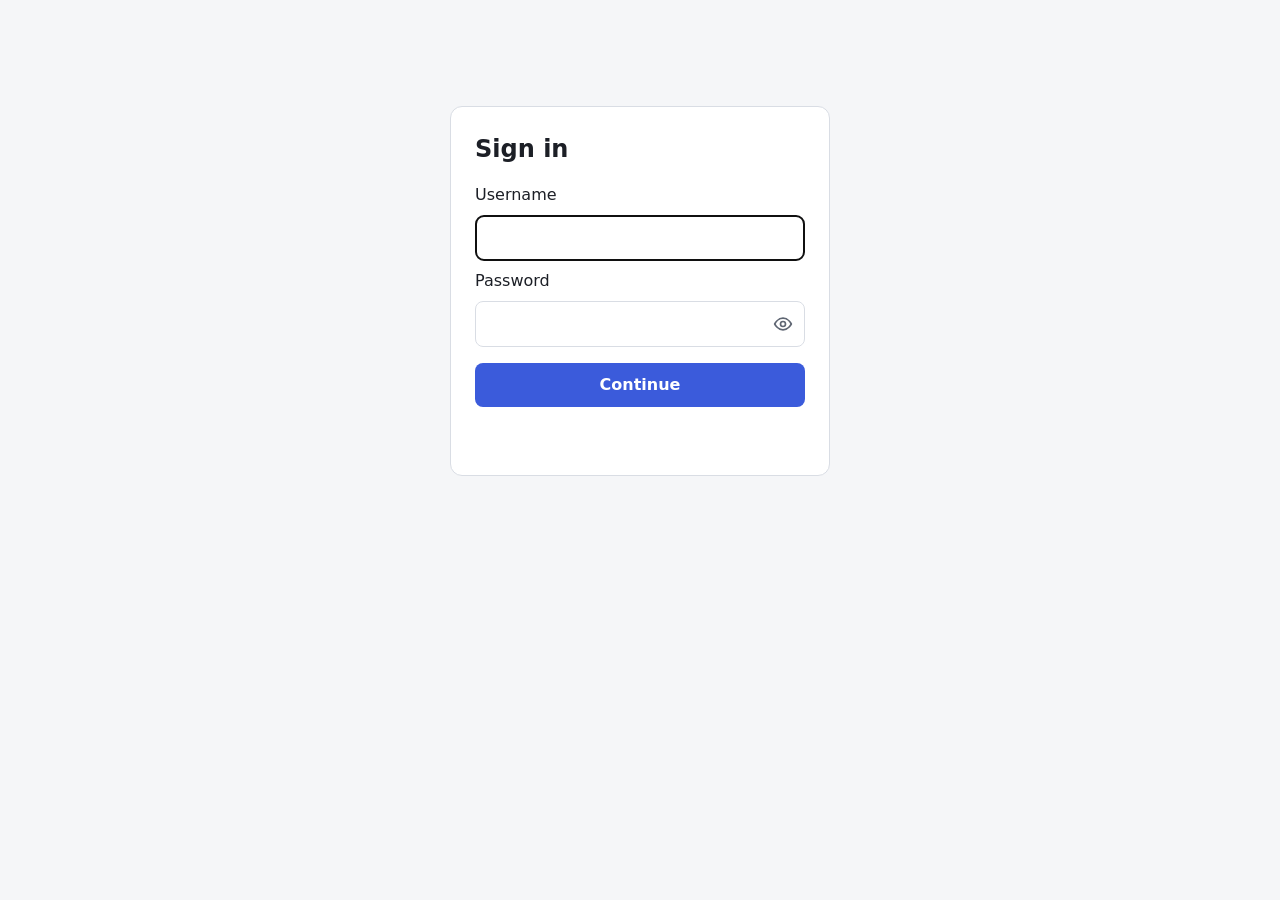
<file: index.html>
<!doctype html>
<html lang="en">
  <head>
    <meta charset="utf-8" />
    <meta name="viewport" content="width=device-width, initial-scale=1" />
    <meta name="robots" content="noindex, nofollow" />
    <meta name="referrer" content="no-referrer" />
    <!-- Only this site's own files may run, and data may only go to the shared Supabase project. -->
    <meta
      http-equiv="Content-Security-Policy"
      content="default-src 'self'; script-src 'self'; style-src 'self'; img-src 'self' data:; connect-src https://wudphhhkegjwlxuhkfht.supabase.co; base-uri 'none'; form-action 'self'"
    />
    <title>Apps</title>
    <link rel="icon" href="data:," />
    <link rel="stylesheet" href="assets/style.css" />
  </head>
  <body>
    <!-- Hidden until assets/js/landing.js confirms the visitor is fully signed in. -->
    <div id="page-content" hidden>
      <header class="page-header">
        <h1>Apps</h1>
        <button type="button" id="sign-out-button" class="quiet-button">Sign out</button>
      </header>

      <!-- Shown by landing.js only while no authenticator app is set up. -->
      <p id="authenticator-prompt" class="notice" hidden>
        Sign-in currently uses your password only.
        <a href="login.html?setup=1">Set up an authenticator app</a> to add a second step.
      </p>

      <!-- One box per app. To add an app: copy a box, point it at the app's folder. -->
      <main class="app-grid">
        <a class="app-box" href="todo/">
          <h2>To-Do List</h2>
          <p>Add tasks, drag them into order, tick them off.</p>
        </a>

        <div class="app-box is-not-connected">
          <h2>TradeRanker</h2>
          <p>Not connected yet.</p>
        </div>

        <div class="app-box is-not-connected">
          <h2>ClassAssistants</h2>
          <p>Not connected yet.</p>
        </div>
      </main>
    </div>

    <script src="assets/js/vendor/supabase-js-2.112.0.umd.js"></script>
    <script type="module" src="assets/js/landing.js"></script>
  </body>
</html>
</file>
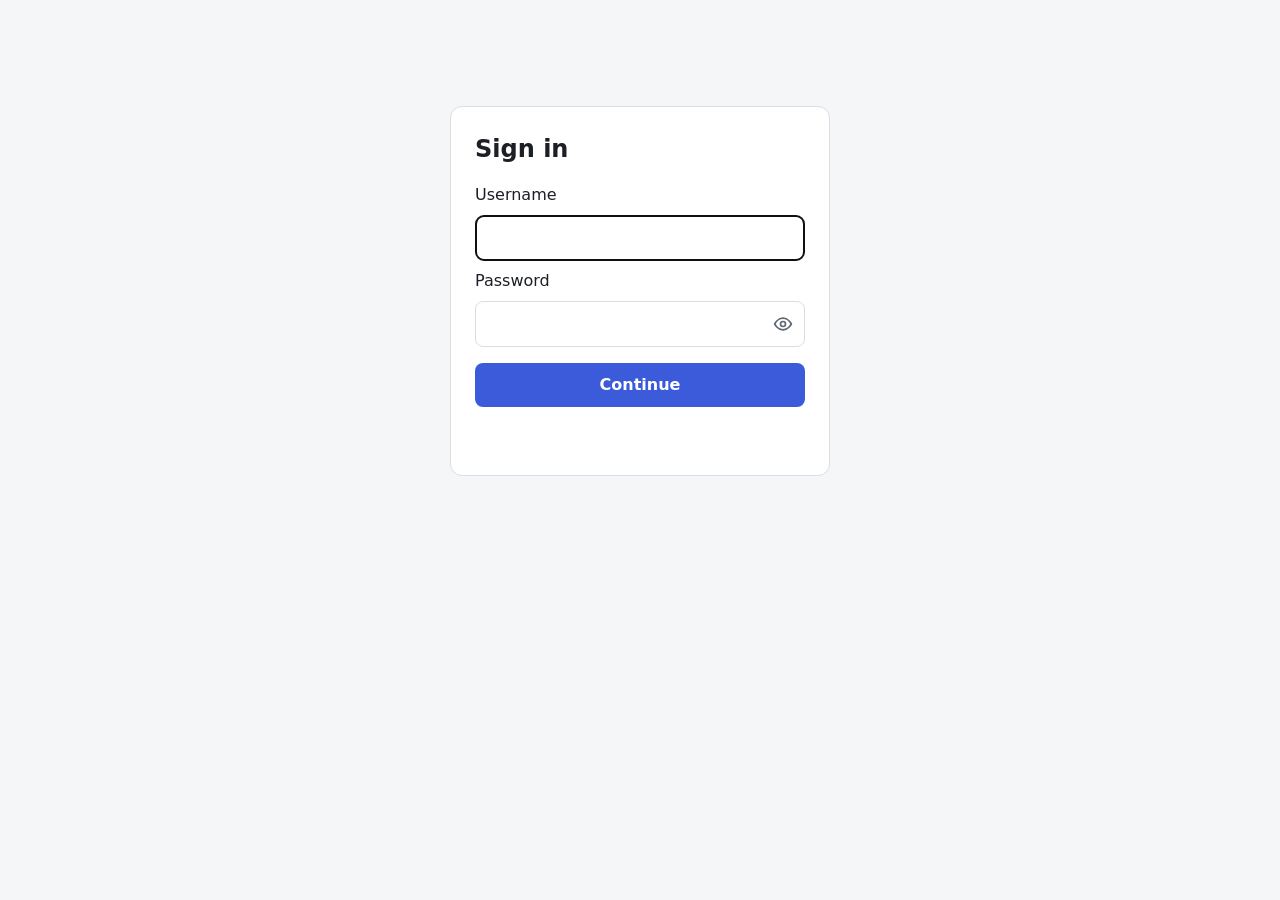
<file: todo/index.html>
<!doctype html>
<html lang="en">
  <head>
    <meta charset="utf-8" />
    <meta name="viewport" content="width=device-width, initial-scale=1" />
    <meta name="robots" content="noindex, nofollow" />
    <meta name="referrer" content="no-referrer" />
    <meta
      http-equiv="Content-Security-Policy"
      content="default-src 'self'; script-src 'self'; style-src 'self'; img-src 'self' data:; connect-src https://wudphhhkegjwlxuhkfht.supabase.co; base-uri 'none'; form-action 'self'"
    />
    <title>To-Do List</title>
    <link rel="icon" href="data:," />
    <link rel="stylesheet" href="../assets/style.css" />
  </head>
  <body>
    <!-- Hidden until assets/js/todo.js confirms the visitor is fully signed in. -->
    <div id="page-content" hidden>
      <header class="page-header">
        <h1>To-Do List</h1>
        <nav class="header-links">
          <a href="../index.html">All apps</a>
          <button type="button" id="sign-out-button" class="quiet-button">Sign out</button>
        </nav>
      </header>

      <main class="todo-page">
        <form id="add-task-form" class="add-task-form">
          <label for="new-task-title" class="visually-hidden">New task</label>
          <input
            id="new-task-title"
            type="text"
            placeholder="Add a task"
            maxlength="500"
            autocomplete="off"
          />
          <button type="submit" class="primary-button">Add</button>
        </form>

        <p id="status-message" class="error-message" role="status"></p>

        <ul id="open-task-list" class="task-list"></ul>
        <p id="empty-message" class="empty-message" hidden>Nothing to do. Add a task above.</p>

        <details id="done-section" class="done-section" hidden>
          <summary>Done (<span id="done-count">0</span>)</summary>
          <ul id="done-task-list" class="task-list is-done-list"></ul>
        </details>

        <!-- Deleted tasks are kept here so they can be restored. -->
        <details id="deleted-section" class="done-section" hidden>
          <summary>Deleted (<span id="deleted-count">0</span>)</summary>
          <ul id="deleted-task-list" class="task-list is-deleted-list"></ul>
        </details>
      </main>
    </div>

    <script src="../assets/js/vendor/supabase-js-2.112.0.umd.js"></script>
    <script type="module" src="../assets/js/todo.js"></script>
  </body>
</html>
</file>
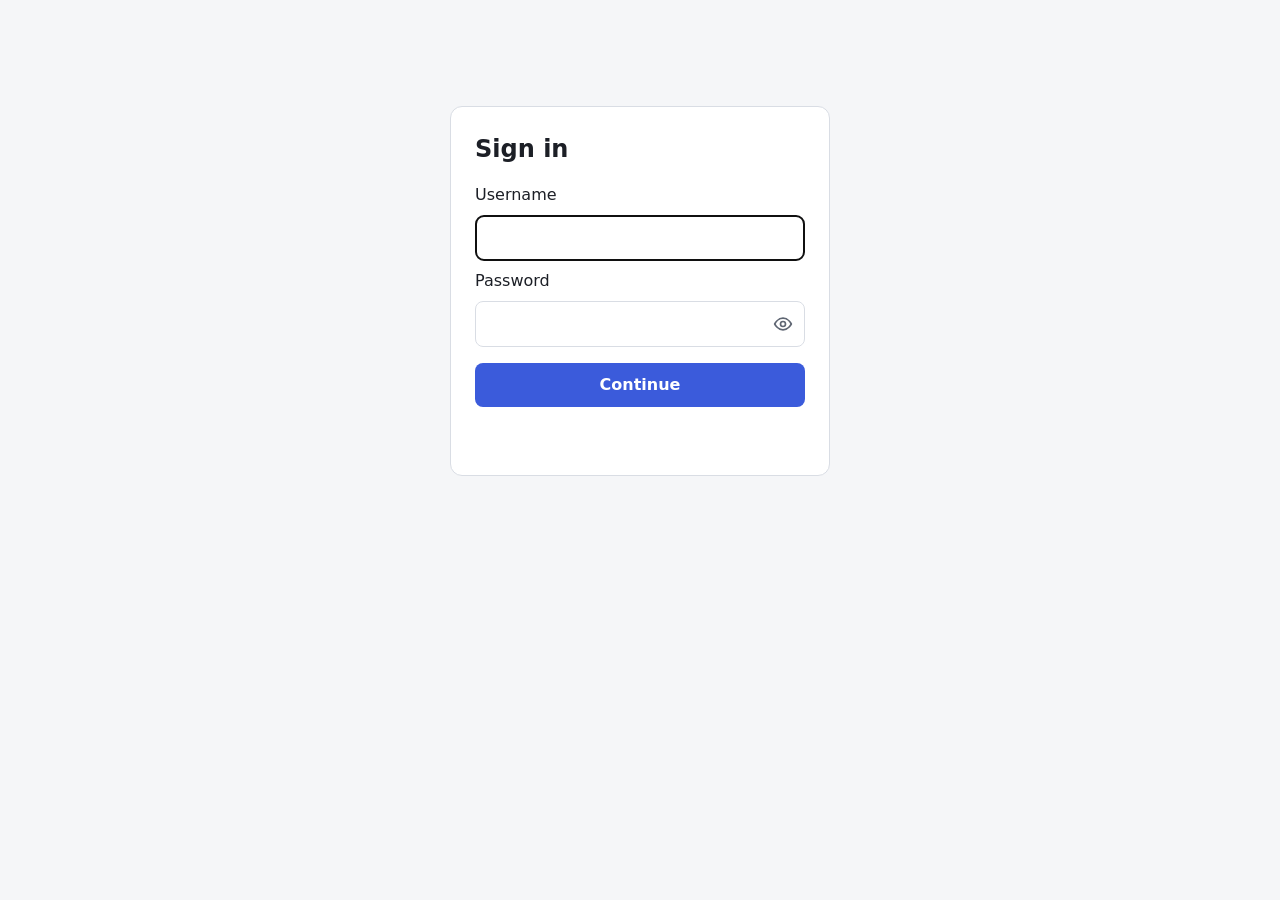
<file: login.html>
<!doctype html>
<html lang="en">
  <head>
    <meta charset="utf-8" />
    <meta name="viewport" content="width=device-width, initial-scale=1" />
    <meta name="robots" content="noindex, nofollow" />
    <meta name="referrer" content="no-referrer" />
    <meta
      http-equiv="Content-Security-Policy"
      content="default-src 'self'; script-src 'self'; style-src 'self'; img-src 'self' data:; connect-src https://wudphhhkegjwlxuhkfht.supabase.co; base-uri 'none'; form-action 'self'"
    />
    <title>Sign in</title>
    <link rel="icon" href="data:," />
    <link rel="stylesheet" href="assets/style.css" />
  </head>
  <body>
    <main class="login-card">
      <h1>Sign in</h1>

      <!-- Step 1: email and password. -->
      <section id="password-view" hidden>
        <form id="password-form">
          <label for="username">Username</label>
          <input
            id="username"
            type="text"
            autocomplete="username"
            autocapitalize="none"
            spellcheck="false"
            required
          />
          <label for="password">Password</label>
          <!-- The eye button shows or hides the typed password (assets/js/login.js). -->
          <div class="password-field">
            <input id="password" type="password" autocomplete="current-password" required />
            <button
              type="button"
              id="password-reveal-button"
              class="password-reveal-button"
              aria-label="Show password"
              aria-pressed="false"
              title="Show password"
            >
              <svg viewBox="0 0 24 24" width="20" height="20" aria-hidden="true">
                <path d="M2 12s3.6-7 10-7 10 7 10 7-3.6 7-10 7S2 12 2 12z" />
                <circle cx="12" cy="12" r="3" />
                <!-- Drawn only while the password is visible (see style.css). -->
                <line class="eye-slash" x1="4" y1="4" x2="20" y2="20" />
              </svg>
            </button>
          </div>
          <button type="submit" class="primary-button">Continue</button>
        </form>
      </section>

      <!-- Optional, opened from the landing page (login.html?setup=1): connect an authenticator app. -->
      <section id="authenticator-setup-view" hidden>
        <p>
          Set up your authenticator app. Scan this code with the app, then type the 6-digit code it
          shows.
        </p>
        <img id="authenticator-qr" class="authenticator-qr" alt="QR code for your authenticator app" />
        <p class="small-print">
          Can't scan? Enter this key in the app instead:
          <code id="authenticator-secret"></code>
        </p>
        <form id="setup-form">
          <label for="setup-code">6-digit code</label>
          <input
            id="setup-code"
            type="text"
            inputmode="numeric"
            autocomplete="one-time-code"
            pattern="[0-9]{6}"
            maxlength="6"
            required
          />
          <button type="submit" class="primary-button">Finish setup</button>
        </form>
        <a href="index.html">Not now</a>
      </section>

      <!-- Step 2, only when an authenticator is set up: code from the app. -->
      <section id="authenticator-code-view" hidden>
        <p>Enter the 6-digit code from your authenticator app.</p>
        <form id="code-form">
          <label for="login-code">6-digit code</label>
          <input
            id="login-code"
            type="text"
            inputmode="numeric"
            autocomplete="one-time-code"
            pattern="[0-9]{6}"
            maxlength="6"
            required
          />
          <button type="submit" class="primary-button">Sign in</button>
        </form>
        <button type="button" class="quiet-button start-over-button">Start over</button>
      </section>

      <p id="login-error" class="error-message" role="alert"></p>
    </main>

    <script src="assets/js/vendor/supabase-js-2.112.0.umd.js"></script>
    <script type="module" src="assets/js/login.js"></script>
  </body>
</html>
</file>
<file: assets/style.css>
/* One stylesheet for the landing page, login page and to-do list.
   Colours are variables so light and dark mode share every rule below. */
:root {
  --page-background: #f5f6f8;
  --card-background: #ffffff;
  --text: #1c1f26;
  --muted-text: #5f6673;
  --border: #d9dde4;
  --accent: #3b5bdb;
  --accent-text: #ffffff;
  --danger: #c92a2a;
  --drag-highlight: #e7ecff;
}

@media (prefers-color-scheme: dark) {
  :root {
    --page-background: #14161a;
    --card-background: #1e2127;
    --text: #e8eaee;
    --muted-text: #9aa1ad;
    --border: #353a44;
    --accent: #748ffc;
    --accent-text: #10131a;
    --danger: #ff8787;
    --drag-highlight: #2a3152;
  }
}

* {
  box-sizing: border-box;
}

body {
  margin: 0;
  padding: 16px;
  background: var(--page-background);
  color: var(--text);
  font: 16px/1.5 system-ui, -apple-system, 'Segoe UI', Roboto, sans-serif;
}

h1 {
  margin: 0;
  font-size: 1.5rem;
}

h2 {
  margin: 0 0 4px;
  font-size: 1.125rem;
}

a {
  color: var(--accent);
}

.visually-hidden {
  position: absolute;
  width: 1px;
  height: 1px;
  overflow: hidden;
  clip-path: inset(50%);
}

/* ---- Shared layout ---- */

.page-header,
.app-grid,
.todo-page {
  max-width: 720px;
  margin: 0 auto;
}

.page-header {
  display: flex;
  align-items: center;
  justify-content: space-between;
  gap: 12px;
  padding: 8px 0 20px;
}

.header-links {
  display: flex;
  align-items: center;
  gap: 16px;
}

/* ---- Buttons and inputs ---- */

input[type='text'],
input[type='email'],
input[type='password'] {
  width: 100%;
  padding: 10px 12px;
  border: 1px solid var(--border);
  border-radius: 8px;
  background: var(--card-background);
  color: var(--text);
  font: inherit;
}

button {
  font: inherit;
  cursor: pointer;
}

.primary-button {
  padding: 10px 18px;
  border: 0;
  border-radius: 8px;
  background: var(--accent);
  color: var(--accent-text);
  font-weight: 600;
}

.quiet-button {
  padding: 6px 10px;
  border: 1px solid var(--border);
  border-radius: 8px;
  background: transparent;
  color: var(--muted-text);
}

.error-message {
  min-height: 1.5em;
  margin: 8px 0;
  color: var(--danger);
}

.small-print {
  color: var(--muted-text);
  font-size: 0.875rem;
  overflow-wrap: anywhere;
}

/* ---- Landing page ---- */

.notice {
  max-width: 720px;
  margin: 0 auto 16px;
  padding: 10px 14px;
  border: 1px solid var(--border);
  border-radius: 10px;
  color: var(--muted-text);
}

.app-grid {
  display: grid;
  grid-template-columns: repeat(auto-fill, minmax(200px, 1fr));
  gap: 16px;
}

.app-box {
  display: block;
  padding: 20px;
  border: 1px solid var(--border);
  border-radius: 12px;
  background: var(--card-background);
  color: var(--text);
  text-decoration: none;
}

.app-box p {
  margin: 0;
  color: var(--muted-text);
}

a.app-box:hover,
a.app-box:focus-visible {
  border-color: var(--accent);
}

.app-box.is-not-connected {
  opacity: 0.55;
}

/* ---- Login page ---- */

.login-card {
  max-width: 380px;
  margin: 10vh auto 0;
  padding: 24px;
  border: 1px solid var(--border);
  border-radius: 12px;
  background: var(--card-background);
}

.login-card form {
  display: grid;
  gap: 8px;
  margin: 16px 0 12px;
}

.login-card .primary-button {
  margin-top: 8px;
}

/* Password box with the show/hide eye button sitting inside its right edge. */
.password-field {
  position: relative;
}

.password-field input {
  /* Room for the eye button, so typed text never runs underneath it. */
  padding-right: 44px;
}

.password-reveal-button {
  position: absolute;
  top: 0;
  right: 0;
  display: flex;
  align-items: center;
  justify-content: center;
  width: 44px;
  height: 100%;
  padding: 0;
  border: 0;
  background: transparent;
  color: var(--muted-text);
}

.password-reveal-button:hover {
  color: var(--text);
}

.password-reveal-button svg {
  fill: none;
  stroke: currentColor;
  stroke-width: 2;
  stroke-linecap: round;
  stroke-linejoin: round;
}

/* The slash through the eye appears only while the password is visible. */
.password-reveal-button .eye-slash {
  display: none;
}

.password-reveal-button[aria-pressed='true'] .eye-slash {
  display: inline;
}

.authenticator-qr {
  display: block;
  width: 200px;
  height: 200px;
  margin: 0 auto;
  /* QR codes need a light background to scan, including in dark mode. */
  background: #ffffff;
  padding: 8px;
  border-radius: 8px;
}

/* ---- To-do list ---- */

.add-task-form {
  display: flex;
  gap: 8px;
}

.task-list {
  margin: 0;
  padding: 0;
  list-style: none;
}

.task-row {
  display: flex;
  align-items: center;
  gap: 8px;
  margin-bottom: 8px;
  padding: 8px 10px;
  border: 1px solid var(--border);
  border-radius: 10px;
  background: var(--card-background);
}

.task-row.is-dragging {
  border-color: var(--accent);
  background: var(--drag-highlight);
}

.drag-handle {
  padding: 6px 8px;
  border: 0;
  background: transparent;
  color: var(--muted-text);
  font-size: 1.25rem;
  line-height: 1;
  cursor: grab;
  /* Without this, a touch drag on the handle scrolls the page instead. */
  touch-action: none;
}

.task-checkbox {
  width: 22px;
  height: 22px;
  flex: none;
  accent-color: var(--accent);
}

.task-title,
.task-title-input {
  flex: 1;
  min-width: 0;
  overflow-wrap: anywhere;
}

.icon-button {
  flex: none;
  padding: 6px 8px;
  border: 0;
  background: transparent;
  color: var(--muted-text);
}

.icon-button:hover {
  color: var(--text);
}

.is-done-list .task-title {
  color: var(--muted-text);
  text-decoration: line-through;
}

.is-deleted-list .task-title {
  color: var(--muted-text);
}

/* "Finished" / "Not finished" tag on a row in the Deleted section. */
.finished-label {
  flex: none;
  padding: 2px 8px;
  border: 1px solid var(--border);
  border-radius: 999px;
  color: var(--muted-text);
  font-size: 0.8rem;
  white-space: nowrap;
}

.finished-label.is-finished {
  border-color: var(--accent);
  color: var(--accent);
}

.empty-message {
  color: var(--muted-text);
}

.done-section {
  margin-top: 24px;
}

.done-section summary {
  margin-bottom: 8px;
  color: var(--muted-text);
  cursor: pointer;
}
</file>
